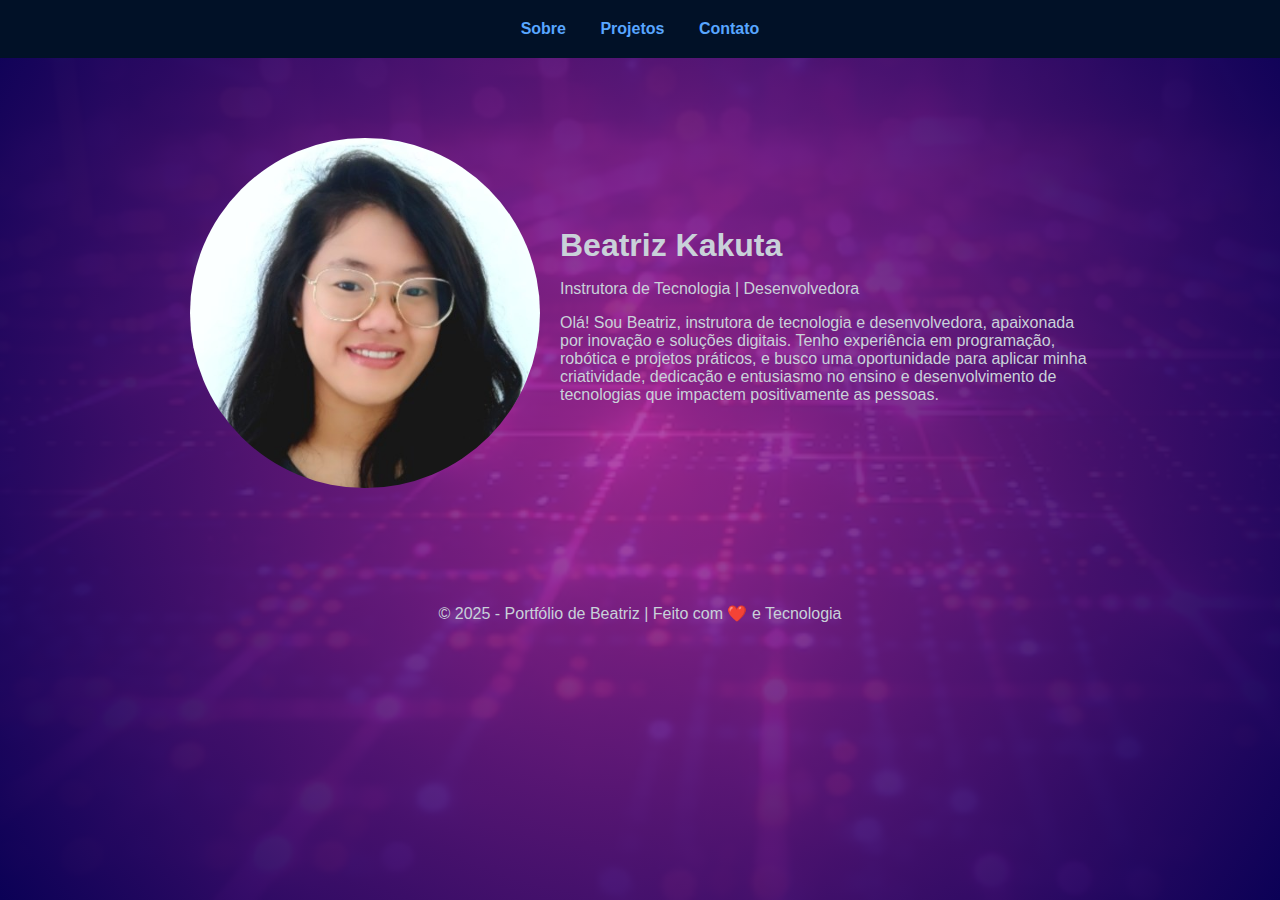
<file: index.html>
<!DOCTYPE html>
<html lang="pt-BR">
<head>
  <meta charset="UTF-8">
  <meta name="viewport" content="width=device-width, initial-scale=1.0">
  <title>Sobre - Beatriz</title>
  <link rel="stylesheet" href="style.css">
</head>
<body>
  <header>
    <nav>
      <a href="sobre.html">Sobre</a>
      <a href="projetos.html">Projetos</a>
      <a href="contato.html">Contato</a>
    </nav>
    
   
  </header>



  <section>
<div class="perfil-container">
  <img src="foto_perfil.jpg" alt="Foto de perfil">
  <div class="texto-sobre">
     <h1>Beatriz Kakuta</h1> <p>Instrutora de Tecnologia | Desenvolvedora</p>
    <p>
Olá!
Sou Beatriz, instrutora de tecnologia e desenvolvedora, apaixonada por inovação e soluções digitais. 
Tenho experiência em programação, robótica e projetos práticos, e busco uma oportunidade para aplicar minha criatividade,
 dedicação e entusiasmo no ensino e desenvolvimento de tecnologias que impactem positivamente as pessoas.
    </p>
  </div>
</div>

  </section>
<div class="footer">
    <footer> 
    <p>© 2025 - Portfólio de Beatriz | Feito com ❤️ e Tecnologia</p>
  </footer>
</div>
  
</body>
</html>
</file>
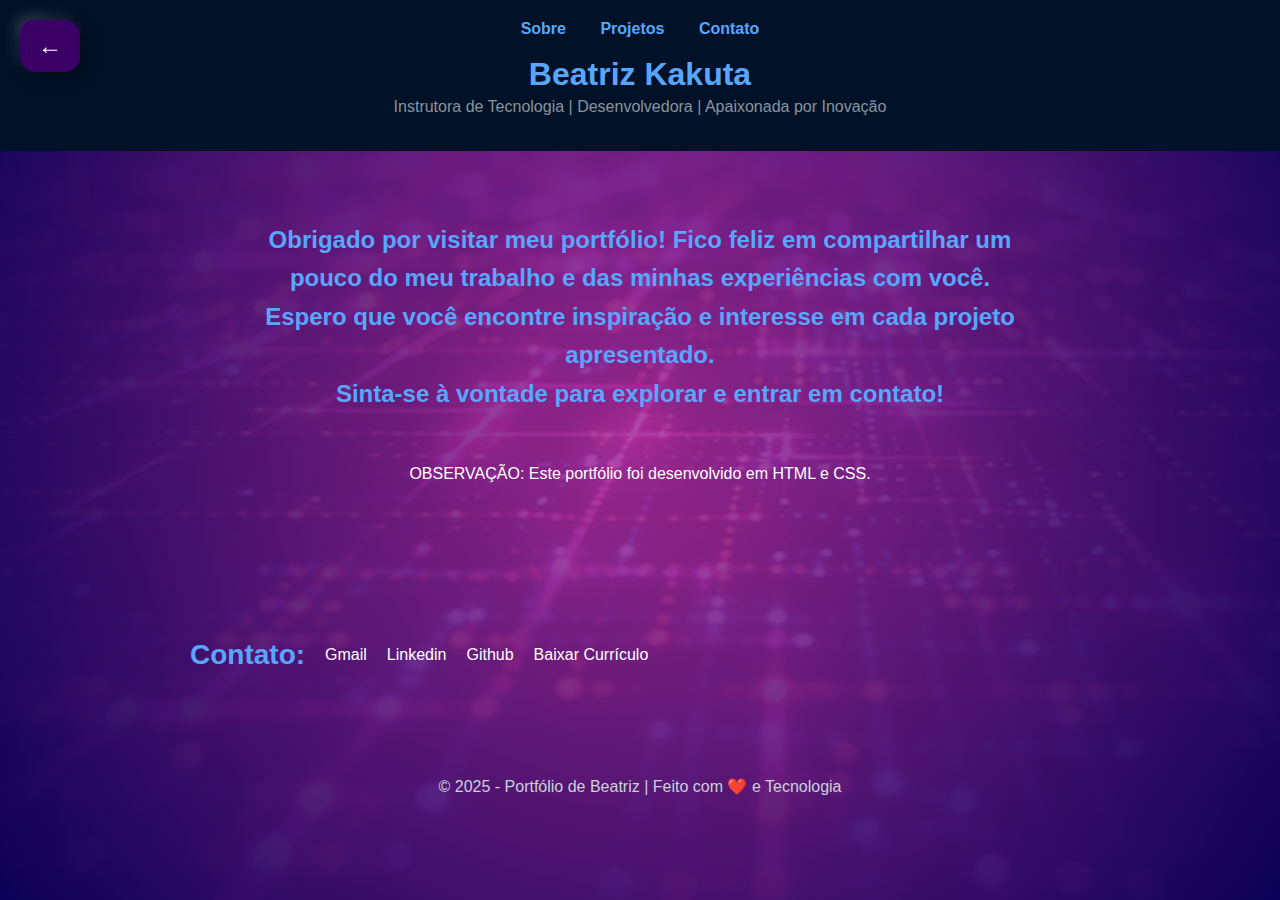
<file: contato.html>
<!DOCTYPE html>
<html lang="pt-BR">
<head>
    <meta charset="UTF-8">
    <meta name="viewport" content="width=device-width, initial-scale=1.0">
    <title>Contato</title>
    <link rel="stylesheet" href="style.css">
</head>
<body>
    <header><nav>
      <a href="sobre.html">Sobre</a>
      <a href="projetos.html">Projetos</a>
      <a href="contato.html">Contato</a>
    </nav>
    <br>
    <h1>Beatriz Kakuta</h1>
    <p>Instrutora de Tecnologia | Desenvolvedora | Apaixonada por Inovação</p>
</header>
  <!-- Coloque esse código dentro do <body>, logo após o <header> -->
  

   

<div class="voltar">
 <a href="index.html" class="voltar">&#8592;</a>
 
</div>
<!-- Mensagem de agradecimento -->
<section id="agradecimento">
  <div class="text_contato">
    <h2 style="margin: 0; line-height: 1.6;">
      Obrigado por visitar meu portfólio! Fico feliz em compartilhar um pouco do meu trabalho e das minhas experiências com você.<br>
      Espero que você encontre inspiração e interesse em cada projeto apresentado.
      <br>
      Sinta-se à vontade para explorar e entrar em contato!

      
    </h2>
    <br>
    <br>
     <p class="info-tec">OBSERVAÇÃO: Este portfólio foi desenvolvido em HTML e CSS.</p>
  </div>
</section>


 <div class="perfil-container">
  <h2 class="titulo-contato">Contato:</h2>


    <!-- Gmail -->
    <div class="contato-item">
      
      <p><a href="https://mail.google.com/mail/?view=cm&fs=1&to=biakakuta@gmail.com&su=Contato%20do%20Portfólio&body=Olá%20Beatriz," target="_blank">Gmail</a></p>
    </div>

    <!-- Linkedin -->
    <div class="contato-item">
     
      <p><a href="https://linkedin.com/in/beatrizkakuta" target="_blank">Linkedin</a></p>
    </div>

    <!-- Github -->
    <div class="contato-item">
     
      <p><a href="https://github.com/Biaaaaaaaaa123" target="_blank">Github</a></p>
    </div>

    <!-- Currículo -->
    <div class="contato-item">
     
      <p><a href="currículo.pdf" target="_blank" download>Baixar Currículo</a></p>
    </div>
  </div>


</div>
<div class="footer">
    <footer> 
    <p>© 2025 - Portfólio de Beatriz | Feito com ❤️ e Tecnologia</p>
  </footer>
</div>
</body>
</html>
</file>
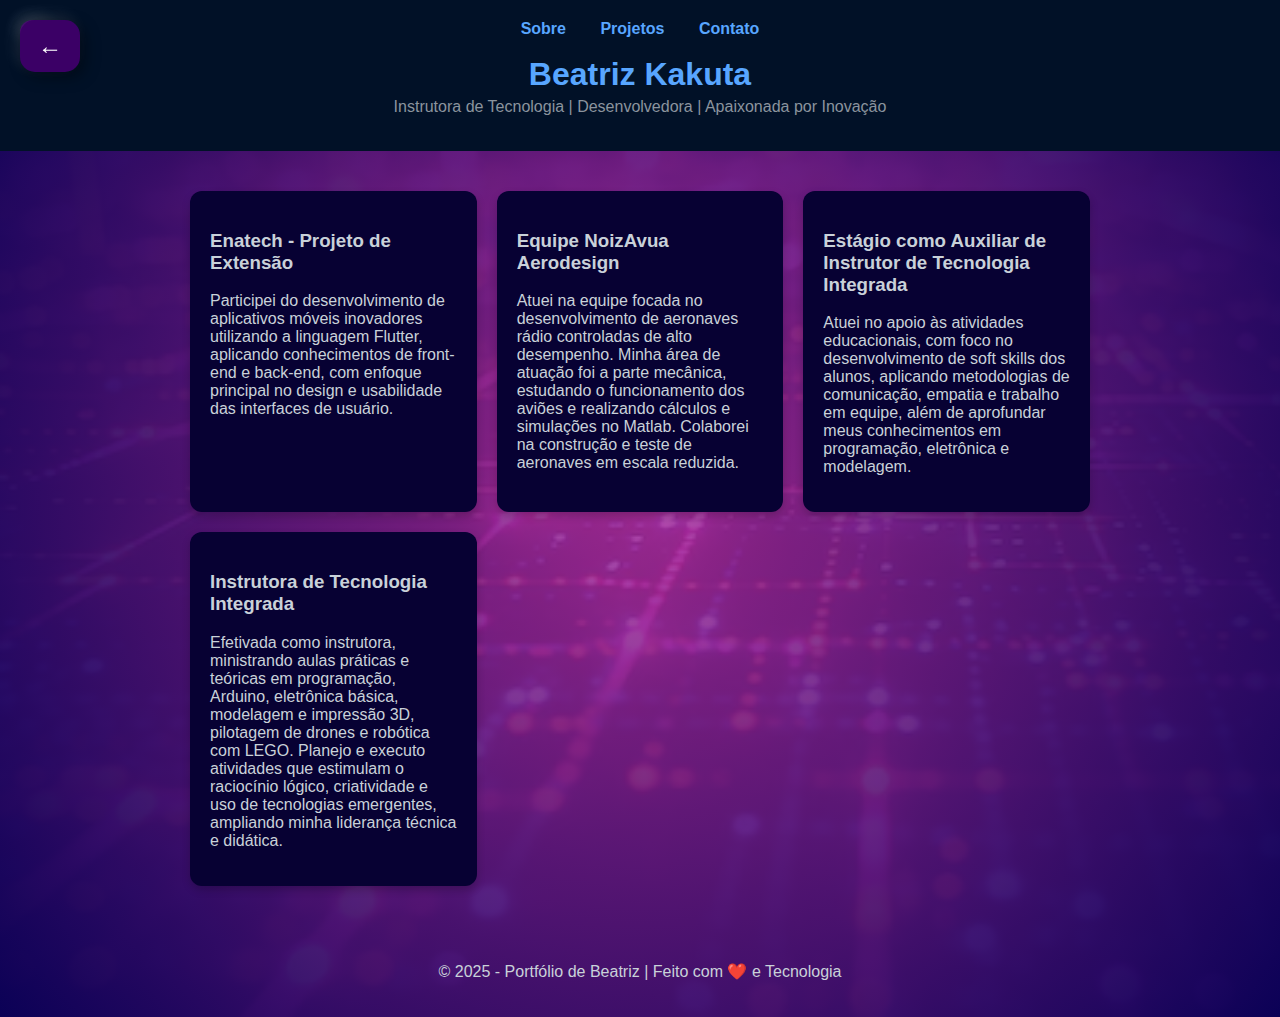
<file: projetos.html>
<!DOCTYPE html>
<html lang="pt-BR">
<head>
    <meta charset="UTF-8">
    <meta name="viewport" content="width=device-width, initial-scale=1.0">
    <title>Projetos</title>
    <link rel="stylesheet" href="style.css">
</head>
<body>
     <header>
    <nav>
      <a href="sobre.html">Sobre</a>
      <a href="projetos.html">Projetos</a>
      <a href="contato.html">Contato</a>
    </nav>
    <br>
    <h1>Beatriz Kakuta</h1>
    <p>Instrutora de Tecnologia | Desenvolvedora | Apaixonada por Inovação</p>
</header>
    <div class="voltar">
    <a href="index.html" class="voltar">&#8592;</a>
    </div>
    <div class="perfil-container">
                
    <div class="grid">
      <div class="card">
        <h3>Enatech - Projeto de Extensão</h3>
        <p>Participei do desenvolvimento de aplicativos móveis inovadores utilizando a linguagem Flutter, aplicando conhecimentos de front-end e back-end, com enfoque principal no design e usabilidade das interfaces de usuário.</p>


      </div>
      <div class="card">
       
        <h3>Equipe NoizAvua Aerodesign</h2>
        <p>Atuei na equipe focada no desenvolvimento de aeronaves rádio controladas de alto desempenho. 
            Minha área de atuação foi a parte mecânica, estudando o funcionamento dos aviões e realizando cálculos e simulações no Matlab. 
            Colaborei na construção e teste de aeronaves em escala reduzida.</p>
 
      </div>
      <div class="card">
         <h3>Estágio como Auxiliar de Instrutor de Tecnologia Integrada</h2>
        <p>Atuei no apoio às atividades educacionais, com foco no desenvolvimento de soft skills dos alunos, 
            aplicando metodologias de comunicação, empatia e trabalho em equipe, além de aprofundar meus conhecimentos em 
            programação, eletrônica e modelagem.</p>
          </div>
      <div class="card">
          <h3>Instrutora de Tecnologia Integrada</h3>
        <p>Efetivada como instrutora, ministrando aulas práticas e teóricas em programação, 
            Arduino, eletrônica básica, modelagem e impressão 3D, pilotagem de drones e robótica com LEGO. 
            Planejo e executo atividades que estimulam o raciocínio lógico, criatividade e uso de tecnologias emergentes, 
            ampliando minha liderança técnica e didática.</p>
    </div>
    </div>
    </div>
    
    <div class="footer">
    <footer> 
    <p>© 2025 - Portfólio de Beatriz | Feito com ❤️ e Tecnologia</p>
  </footer>
</div>
</body>
</html>
</file>
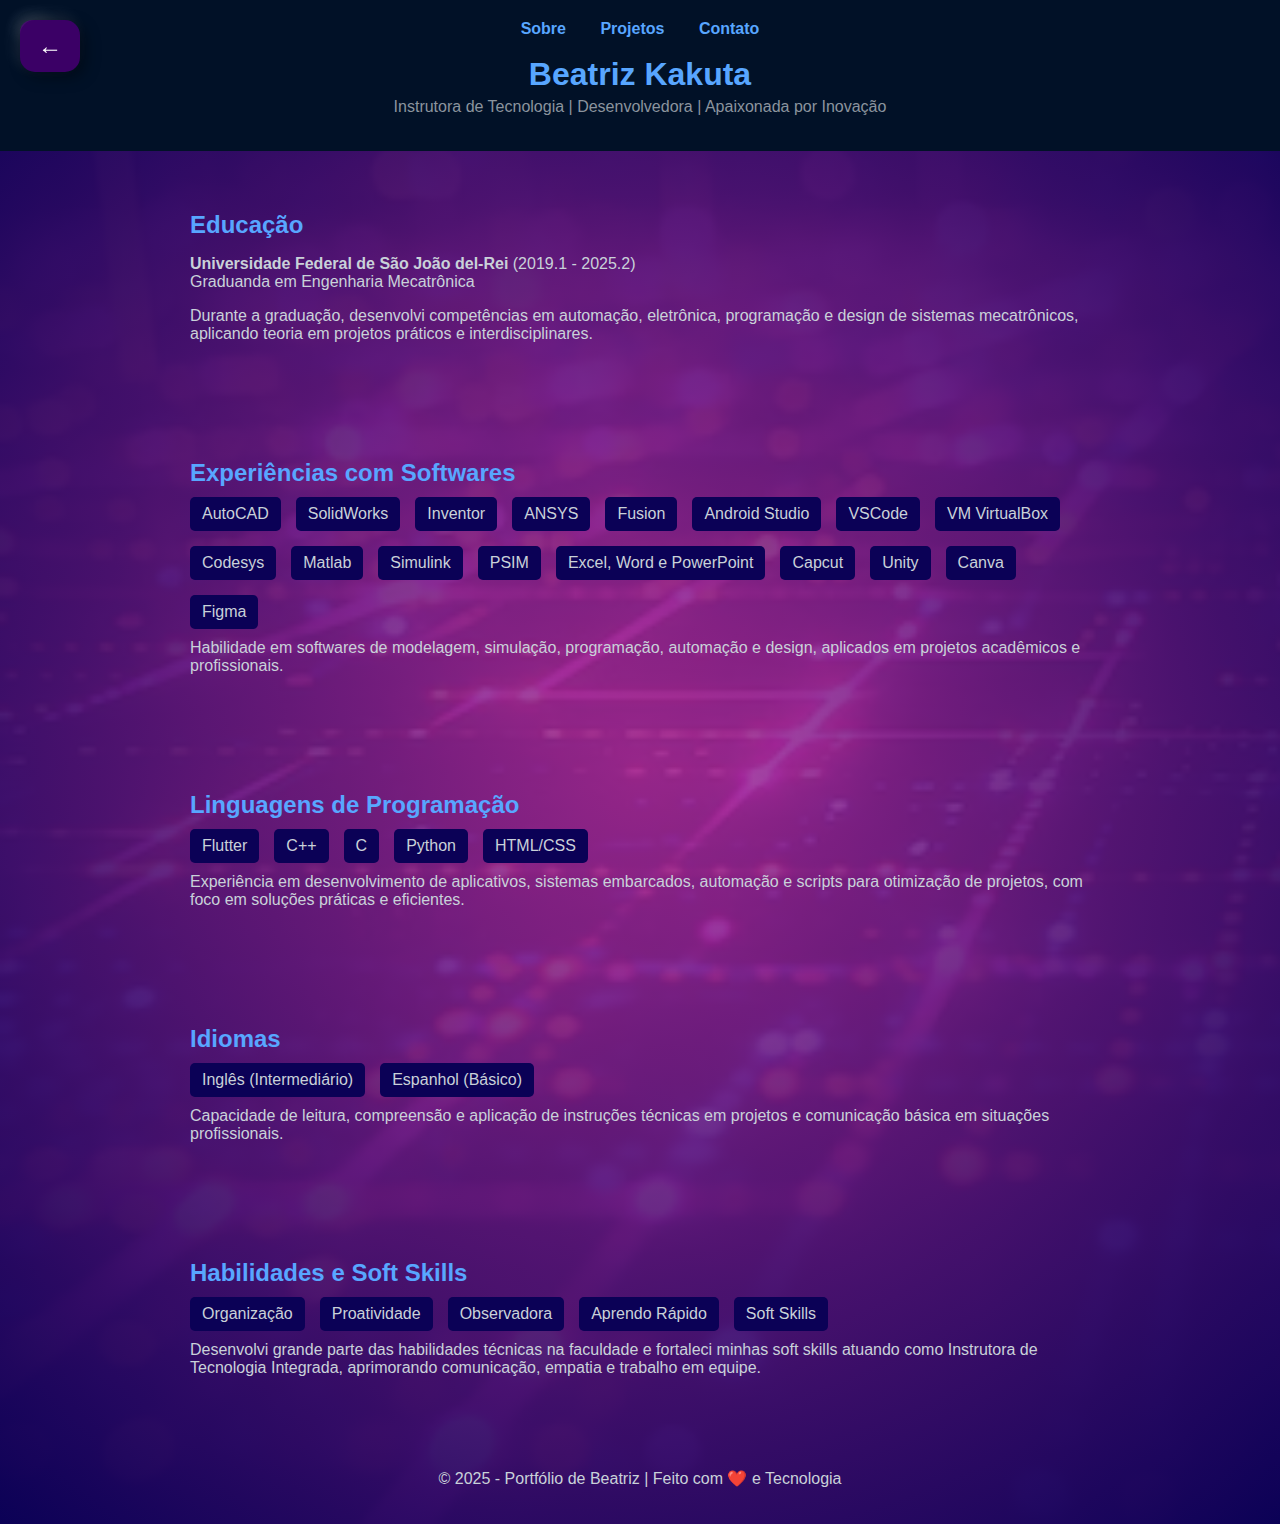
<file: sobre.html>
<!DOCTYPE html>
<html lang="pt-BR">
<head>
    <meta charset="UTF-8">
    <meta name="viewport" content="width=device-width, initial-scale=1.0">
    <title>Document</title>
    <link rel="stylesheet" href="style.css">
</head>
<body>
    <header>
        <nav>
      <a href="sobre.html">Sobre</a>
      <a href="projetos.html">Projetos</a>
      <a href="contato.html">Contato</a>
    </nav>
    <br>
        <h1>Beatriz Kakuta</h1>
        <p>Instrutora de Tecnologia | Desenvolvedora | Apaixonada por Inovação</p>
    </header>
    <div class="voltar">
       <a href="index.html" class="voltar">&#8592;</a>
    </div>

    <section>
        <h2 class="section-title">Educação</h2>
        <p><strong>Universidade Federal de São João del-Rei</strong> (2019.1 - 2025.2)<br>
        Graduanda em Engenharia Mecatrônica</p>
        <p class="description">Durante a graduação, desenvolvi competências em automação, eletrônica, programação e design de sistemas mecatrônicos, aplicando teoria em projetos práticos e interdisciplinares.</p>
    </section>

    <section>
        <h2 class="section-title">Experiências com Softwares</h2>
        <div class="software">
            <div>AutoCAD</div>
            <div>SolidWorks</div>
            <div>Inventor</div>
            <div>ANSYS</div>
            <div>Fusion</div>
            <div>Android Studio</div>
            <div>VSCode</div>
            <div>VM VirtualBox</div>
            <div>Codesys</div>
            <div>Matlab</div>
            <div>Simulink</div>
            <div>PSIM</div>
            <div>Excel, Word e PowerPoint</div>
            <div>Capcut</div>
            <div>Unity</div>
            <div>Canva</div>
            <div>Figma</div>
        </div>
        <p class="description">Habilidade em softwares de modelagem, simulação, programação, automação e design, aplicados em projetos acadêmicos e profissionais.</p>
    </section>

    <section>
        <h2 class="section-title">Linguagens de Programação</h2>
        <div class="languages">
            <div>Flutter</div>
            <div>C++</div>
            <div>C</div>
            <div>Python</div>
            <div>HTML/CSS</div>
        </div>
        <p class="description">Experiência em desenvolvimento de aplicativos, sistemas embarcados, automação e scripts para otimização de projetos, com foco em soluções práticas e eficientes.</p>
    </section>

    <section>
        <h2 class="section-title">Idiomas</h2>
        <div class="languages">
            <div>Inglês (Intermediário)</div>
            <div>Espanhol (Básico)</div>
        </div>
        <p class="description">Capacidade de leitura, compreensão e aplicação de instruções técnicas em projetos e comunicação básica em situações profissionais.</p>
    </section>

    <section>
        <h2 class="section-title">Habilidades e Soft Skills</h2>
        <div class="skills">
            <div>Organização</div>
            <div>Proatividade</div>
            <div>Observadora</div>
            <div>Aprendo Rápido</div>
            <div>Soft Skills</div>
        </div>
        <p class="description">Desenvolvi grande parte das habilidades técnicas na faculdade e fortaleci minhas soft skills atuando como Instrutora de Tecnologia Integrada, aprimorando comunicação, empatia e trabalho em equipe.</p>
    </section>
    <div class="footer">
    <footer> 
    <p>© 2025 - Portfólio de Beatriz | Feito com ❤️ e Tecnologia</p>
    </footer>
</div>
    
</body>
</html>
</file>
<file: style.css>
/* Estilos gerais */
body {
  font-family: 'Segoe UI', sans-serif;
  margin: 0;
  padding: 0;
  background: radial-gradient( circle at center, #ab2c9fda, #0b0156 100%),url('pixels.jpg');
  background-size: cover;
  background-repeat:no-repeat ;
  background-position:fixed ;
   min-height: 100vh;       /* garante que cubra toda a altura da tela */

  color: #c9d1d9;
}

/* Cabeçalho */
header {
  background: #011127;
  padding: 20px;
  text-align: center;
}
header h1 {
  margin: 0;
  color: #58a6ff;
}
header p {
  margin: 5px 0 15px;
  color: #8b949e;
}
header nav a {
  margin: 0 15px;
  text-decoration: none;
  color: #58a6ff;
  font-weight: bold;
}

/* Seções */
section {
  padding: 40px;
  max-width: 900px;
  margin: auto;
}
h2 {
  color: #58a6ff;
}

/* Projetos */
.grid {
  display: grid;
  grid-template-columns: repeat(auto-fit, minmax(250px, 1fr));
  gap: 20px;
}
.card {
  background: #070133;
  padding: 20px;
  border-radius: 12px;
  box-shadow: 0px 4px 8px rgba(0,0,0,0.2);
  transition: transform 0.2s;
}
.card:hover {
  transform: translateY(-5px);
}
.perfil-container {
  display: flex;           /* coloca imagem e texto lado a lado */
  align-items: center;     /* alinha verticalmente */
  gap: 20px;               /* espaço entre imagem e texto */
  max-width: 900px;
  margin: 40px auto;
}

.perfil-container img {
  width: 350px;            /* ajuste aqui o tamanho da foto */
  border-radius:300px;     /* borda arredondada */
}

.descricao {
  max-width: 600px;
  color: #c9d1d9;
}

.descricao h1 {
  margin-top: 0;
  color: #58a6ff;
}
.sobre_mim{
    text-align: left;
    padding: 20px;
}



       

        h1, h2 {
            margin-bottom: 10px;
        }

        ul {
            list-style-type: disc;
            padding-left: 20px;
        }

        .skills, .software, .languages {
            display: flex;
            flex-wrap: wrap;
            gap: 15px;
        }

        .skills div, .software div, .languages div {
            background-color: #0b0156;
            padding: 8px 12px;
            border-radius: 5px;
        }

        .section-title {
            color:#58a6ff;
        }

        p.description {
            margin-top: 10px;
        }
.voltar {
  position: fixed;
  top: 20px;
  left: 20px;
  text-decoration: none;
  font-size: 24px;
  color: white;
  background: #3b0066; /* tom roxo semelhante ao da imagem */
  padding: 12px 18px;
  border-radius: 15px; /* bordas mais suaves */
  box-shadow: 
    5px 5px 15px rgba(0, 0, 0, 0.4),
    -5px -5px 15px rgba(255, 255, 255, 0.1); /* efeito de relevo */
  transition: all 0.2s ease;
  z-index: 1000;
}

.voltar:hover {
  transform: scale(1.05);
  box-shadow: 
    inset 5px 5px 15px rgba(0, 0, 0, 0.5),
    inset -5px -5px 15px rgba(255, 255, 255, 0.1);
}
.footer{
    text-align: center; 
    padding: 20px;
}
.text_contato{
 
    justify-content: center;
    padding: 30px 40px;
    text-align: center;
    color: #ffffff;
    font-family: 'Segoe UI', sans-serif;

}


.titulo-contato {
  color: #58a6ff;
  font-size: 28px;
  margin-bottom: 30px;
  text-align: center; /* centraliza o texto */
  margin: 30px 0;     /* adiciona espaçamento acima e abaixo */
  display: block;     /* garante que o texto ocupe a linha inteira */
}

.contatos-grid {
  display: flex;
  justify-content: center;
  gap: 40px;
  flex-wrap: wrap;
}

.contato-item {
  display: flex;
  flex-direction: column;
  align-items: center;
  flex-wrap: wrap; /* para quebrar linha se a tela for pequena */
}

.contato-item img {
  width: 55px;
  height: auto;
  margin-bottom: 10px;
  transition: transform 0.3s;
}

.contato-item img:hover {
  transform: scale(1.1);
  
}

.contato-item p {
  margin: 0;
}

.contato-item a {
  color: #ffffff;
  text-decoration: none;
  font-weight: 500;
  transition: color 0.3s;
}

.contato-item a:hover {
  color: #58a6ff;
}
</file>
